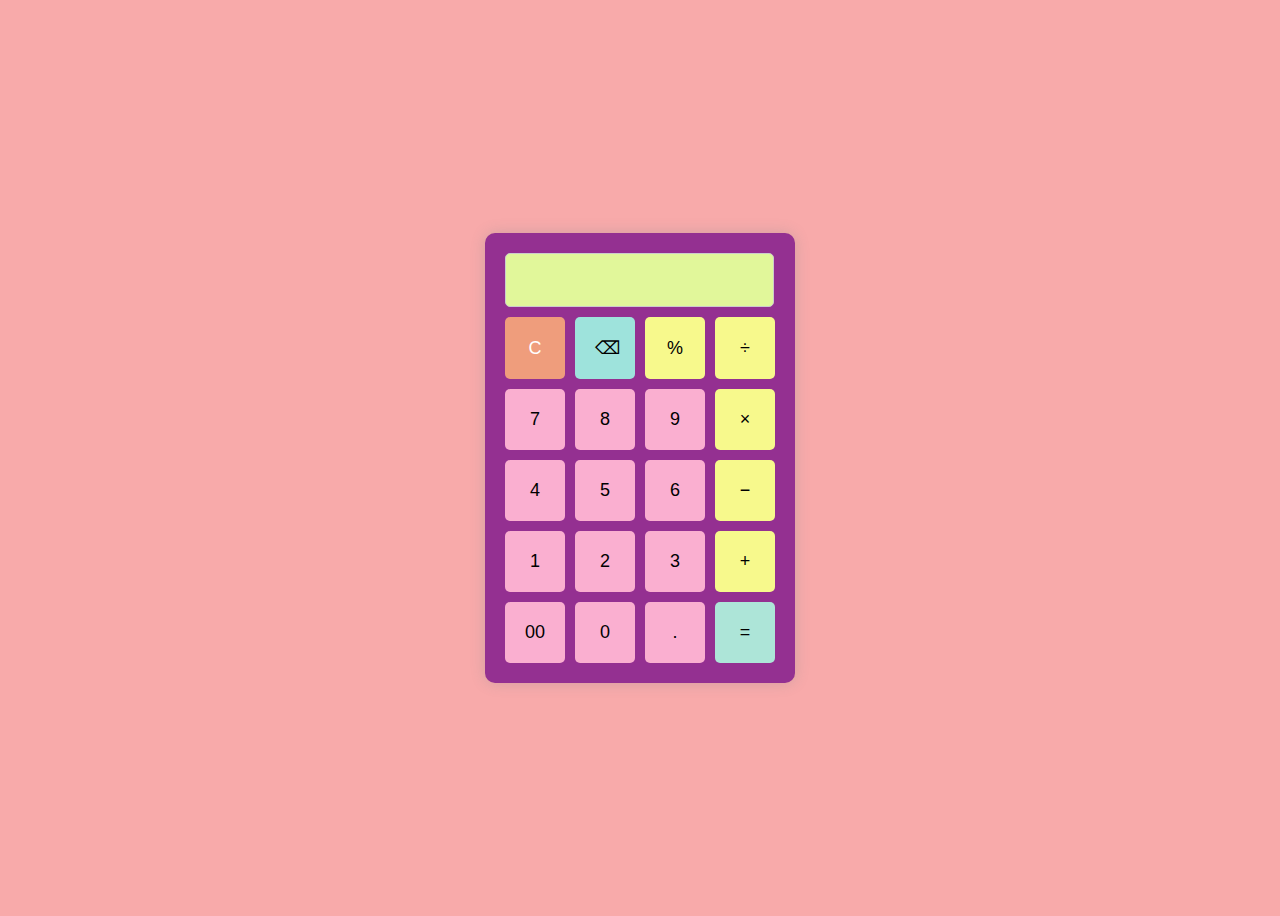
<file: index.html>
<!DOCTYPE html>
<html lang="en">
<head>
  <meta charset="UTF-8" />
  <meta name="viewport" content="width=device-width, initial-scale=1.0"/>
  <title>Simple Calculator</title>
  <link rel="stylesheet" href="calc.css">
</head>
<body>
         <div class="calculator">
         <input type="text" class="display" id="display"  disabled/>
         <div class="buttons">
         <button class="clear" onclick="clearDisplay()">C</button>
         <button class="backspace" onclick="backspace()">⌫</button>
         <button class="operator" onclick="append('%')">%</button>
         <button class="operator" onclick="append('/')">÷</button>
         <button onclick="append('7')">7</button>
         <button onclick="append('8')">8</button>
         <button onclick="append('9')">9</button> 
         <button class="operator" onclick="append('*')">×</button>
         <button onclick="append('4')">4</button>
         <button onclick="append('5')">5</button>
         <button onclick="append('6')">6</button>
         <button class="operator" onclick="append('-')">−</button>
         <button onclick="append('1')">1</button>
         <button onclick="append('2')">2</button>
         <button onclick="append('3')">3</button>
         <button class="operator" onclick="append('+')">+</button>
         <button onclick="append('00')">00</button>
         <button onclick="append('0')">0</button>
         <button onclick="append('.')">.</button>
         <button class="equals" onclick="calculate()">=</button>
         </div>
  </div>
  <script src="calc.js"></script>
</body>
</html>
</file>
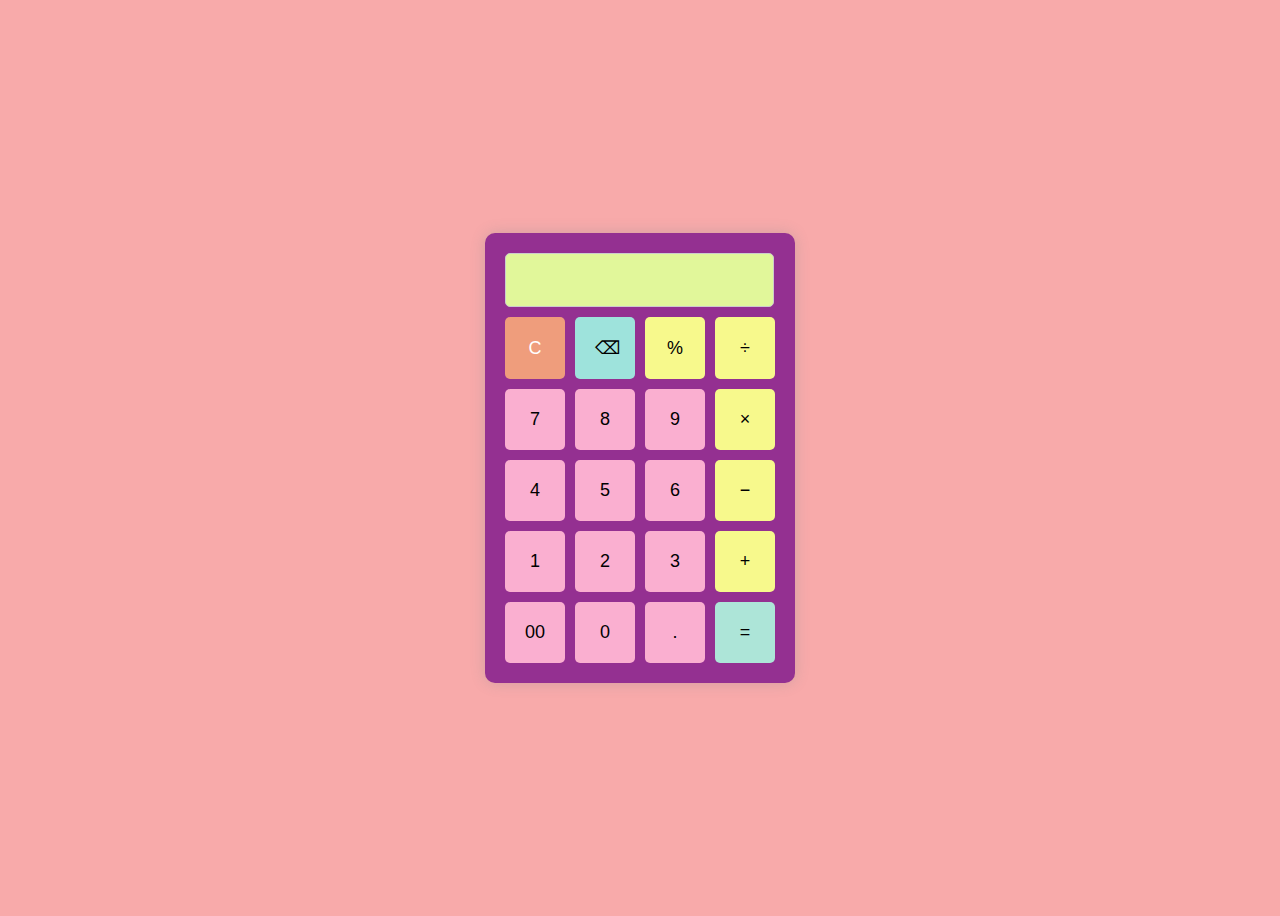
<file: calc.html>
<!DOCTYPE html>
<html lang="en">
<head>
  <meta charset="UTF-8" />
  <meta name="viewport" content="width=device-width, initial-scale=1.0"/>
  <title>Simple Calculator</title>
  <link rel="stylesheet" href="calc.css">
</head>
<body>
         <div class="calculator">
         <input type="text" class="display" id="display"  disabled/>
         <div class="buttons">
         <button class="clear" onclick="clearDisplay()">C</button>
         <button class="backspace" onclick="backspace()">⌫</button>
         <button class="operator" onclick="append('%')">%</button>
         <button class="operator" onclick="append('/')">÷</button>
         <button onclick="append('7')">7</button>
         <button onclick="append('8')">8</button>
         <button onclick="append('9')">9</button> 
         <button class="operator" onclick="append('*')">×</button>
         <button onclick="append('4')">4</button>
         <button onclick="append('5')">5</button>
         <button onclick="append('6')">6</button>
         <button class="operator" onclick="append('-')">−</button>
         <button onclick="append('1')">1</button>
         <button onclick="append('2')">2</button>
         <button onclick="append('3')">3</button>
         <button class="operator" onclick="append('+')">+</button>
         <button onclick="append('00')">00</button>
         <button onclick="append('0')">0</button>
         <button onclick="append('.')">.</button>
         <button class="equals" onclick="calculate()">=</button>
         </div>
  </div>
  <script src="calc.js"></script>
</body>
</html>
</file>
<file: calc.css>
body {
  font-family: Arial, sans-serif;
  background: #f8aaaa;
  display: flex;
  justify-content: center;
  align-items: center;
  height: 100vh;
}

.calculator {
  background: rgb(148, 48, 145);
  padding: 20px;
  border-radius: 10px;
  box-shadow: 0 0 15px rgba(62, 115, 129, 0.2);
}

.display {
  width: 255px;
  height: 50px;
  font-size: 24px;
  margin-bottom: 10px;
  text-align: right;
  padding-right: 10px;
  border: 1px solid #ccc;
  border-radius: 5px;
  background-color: rgb(225, 247, 154);
}

.buttons {
  display: grid;
  grid-template-columns: repeat(4, 60px);
  gap: 10px;
}

button {
  padding: 20px;
  font-size: 18px;
  border: none;
  background-color: #faafd0;
  border-radius: 5px;
  cursor: pointer;
}

button.operator {
  background-color: #f7f98c;
}

button.backspace {
  background-color: #9ee3dc;
}

button.equals {
  background-color: #ade5d8;
  grid-column: span;
}

button.clear {
  background-color: #ef9d7c;
  color: white;
}
</file>
